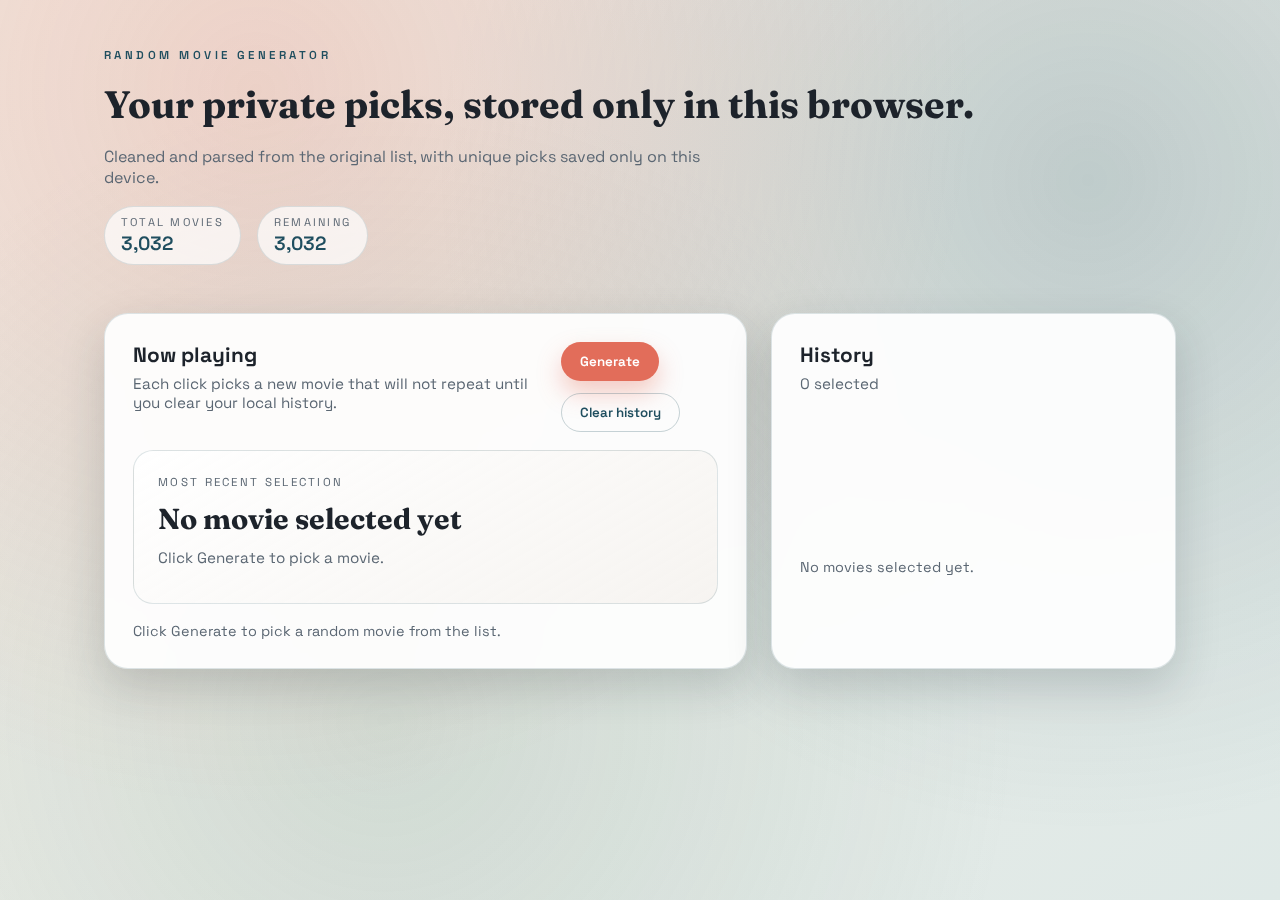
<file: local.html>
<!doctype html>
<html lang="en">
  <head>
    <meta charset="utf-8" />
    <meta name="viewport" content="width=device-width, initial-scale=1" />
    <title>Random Movie Generator (Local)</title>
    <link rel="stylesheet" href="styles.css" />
  </head>
  <body>
    <div class="backdrop" aria-hidden="true"></div>
    <header class="hero">
      <div class="eyebrow">Random Movie Generator</div>
      <h1>Your private picks, stored only in this browser.</h1>
      <p class="lead">
        Cleaned and parsed from the original list, with unique picks saved only
        on this device.
      </p>
      <div class="stats">
        <div class="stat">
          <span class="stat-label">Total movies</span>
          <span class="stat-value" id="total-count">--</span>
        </div>
        <div class="stat">
          <span class="stat-label">Remaining</span>
          <span class="stat-value" id="remaining-count">--</span>
        </div>
      </div>
    </header>

    <main class="layout">
      <section class="panel primary">
        <div class="panel-head">
          <div>
            <h2>Now playing</h2>
            <p class="panel-sub">
              Each click picks a new movie that will not repeat until you clear
              your local history.
            </p>
          </div>
          <div class="actions">
            <button class="btn primary" data-action="generate">Generate</button>
            <button class="btn ghost" data-action="clear">Clear history</button>
          </div>
        </div>

        <div class="movie-card" id="current-card">
          <div class="movie-label">Most recent selection</div>
          <h3 class="movie-title" id="movie-title">No movie selected yet</h3>
          <div class="movie-sub" id="movie-sub">
            Click Generate to pick a movie.
          </div>
          <div class="pill-row" id="movie-pills"></div>
        </div>
        <div class="status" id="status"></div>
      </section>

      <aside class="panel secondary">
        <div class="panel-head">
          <div>
            <h2>History</h2>
            <p class="panel-sub" id="history-count">0 selected</p>
          </div>
        </div>
        <ul class="history" id="history-list"></ul>
        <div class="empty-state" id="history-empty">
          No movies selected yet.
        </div>
      </aside>
    </main>

    <script src="movies.js" defer></script>
    <script src="local_app.js" defer></script>
  </body>
</html>
</file>
<file: styles.css>
@import url("https://fonts.googleapis.com/css2?family=Fraunces:opsz,wght@9..144,600;9..144,700&family=Space+Grotesk:wght@400;500;600&display=swap");

:root {
  --bg-start: #f2eee6;
  --bg-end: #dfe9e7;
  --card: rgba(255, 255, 255, 0.92);
  --text: #1d232b;
  --muted: #5b6773;
  --accent: #e26d5a;
  --accent-strong: #c95a47;
  --teal: #1f4e5f;
  --border: rgba(31, 78, 95, 0.15);
  --shadow: 0 18px 45px rgba(31, 42, 52, 0.18);
  --font-body: "Space Grotesk", "Helvetica Neue", Arial, sans-serif;
  --font-display: "Fraunces", "Times New Roman", serif;
}

*,
*::before,
*::after {
  box-sizing: border-box;
}

body {
  margin: 0;
  font-family: var(--font-body);
  color: var(--text);
  background: linear-gradient(140deg, var(--bg-start), var(--bg-end));
  min-height: 100vh;
}

.backdrop {
  position: fixed;
  inset: 0;
  pointer-events: none;
  background:
    radial-gradient(circle at 20% 10%, rgba(226, 109, 90, 0.22), transparent 55%),
    radial-gradient(circle at 85% 20%, rgba(31, 78, 95, 0.2), transparent 50%),
    radial-gradient(circle at 30% 80%, rgba(104, 141, 121, 0.18), transparent 55%);
  z-index: -1;
}

.hero {
  max-width: 1120px;
  margin: 0 auto;
  padding: 48px 24px 24px;
  display: grid;
  gap: 18px;
  animation: float-in 0.8s ease both;
}

.eyebrow {
  text-transform: uppercase;
  letter-spacing: 0.3em;
  font-size: 0.72rem;
  font-weight: 600;
  color: var(--teal);
}

h1 {
  font-family: var(--font-display);
  font-size: clamp(2rem, 3vw, 2.9rem);
  margin: 0;
}

.lead {
  margin: 0;
  color: var(--muted);
  max-width: 640px;
}

.stats {
  display: flex;
  gap: 16px;
  flex-wrap: wrap;
}

.stat {
  background: rgba(255, 255, 255, 0.7);
  border: 1px solid var(--border);
  border-radius: 999px;
  padding: 8px 16px;
  display: grid;
  gap: 2px;
}

.stat-label {
  font-size: 0.7rem;
  text-transform: uppercase;
  letter-spacing: 0.2em;
  color: var(--muted);
}

.stat-value {
  font-size: 1.2rem;
  font-weight: 600;
  color: var(--teal);
}

.layout {
  max-width: 1120px;
  margin: 0 auto;
  padding: 24px 24px 64px;
  display: grid;
  grid-template-columns: minmax(0, 1.35fr) minmax(0, 0.85fr);
  gap: 24px;
}

.panel {
  background: var(--card);
  border-radius: 24px;
  border: 1px solid var(--border);
  padding: 28px;
  box-shadow: var(--shadow);
  backdrop-filter: blur(12px);
  display: grid;
  gap: 18px;
}

.panel-head {
  display: flex;
  justify-content: space-between;
  align-items: flex-start;
  gap: 16px;
}

.panel-sub {
  margin: 6px 0 0;
  color: var(--muted);
  font-size: 0.95rem;
}

h2 {
  margin: 0;
  font-size: 1.3rem;
}

.actions {
  display: flex;
  gap: 12px;
  flex-wrap: wrap;
}

.btn {
  border: 1px solid transparent;
  border-radius: 999px;
  padding: 10px 18px;
  font-weight: 600;
  cursor: pointer;
  font-family: var(--font-body);
  transition: transform 0.2s ease, box-shadow 0.2s ease;
}

.btn.primary {
  background: var(--accent);
  color: white;
  box-shadow: 0 12px 24px rgba(226, 109, 90, 0.35);
}

.btn.primary:hover {
  transform: translateY(-1px);
  box-shadow: 0 16px 32px rgba(226, 109, 90, 0.35);
}

.btn.ghost {
  background: transparent;
  color: var(--teal);
  border-color: rgba(31, 78, 95, 0.25);
}

.btn.ghost:hover {
  transform: translateY(-1px);
}

.btn:disabled {
  opacity: 0.6;
  cursor: not-allowed;
  transform: none;
  box-shadow: none;
}

.movie-card {
  border-radius: 20px;
  padding: 24px;
  background: linear-gradient(150deg, rgba(255, 255, 255, 0.95), rgba(244, 241, 237, 0.8));
  border: 1px solid rgba(31, 78, 95, 0.15);
  display: grid;
  gap: 12px;
  position: relative;
  overflow: hidden;
}

.movie-card.is-fresh {
  animation: pulse 0.45s ease;
}

.movie-label {
  text-transform: uppercase;
  font-size: 0.72rem;
  letter-spacing: 0.2em;
  color: var(--muted);
}

.movie-title {
  margin: 0;
  font-family: var(--font-display);
  font-size: 1.8rem;
}

.movie-sub {
  color: var(--muted);
  font-size: 0.95rem;
}

.pill-row {
  display: flex;
  flex-wrap: wrap;
  gap: 10px;
}

.pill {
  border-radius: 999px;
  padding: 6px 12px;
  font-size: 0.85rem;
  border: 1px solid rgba(31, 78, 95, 0.15);
  background: rgba(255, 255, 255, 0.8);
  color: var(--teal);
}

.pill[data-tone="accent"] {
  background: rgba(226, 109, 90, 0.16);
  color: var(--accent-strong);
  border-color: rgba(226, 109, 90, 0.35);
}

.status {
  color: var(--muted);
  font-size: 0.9rem;
}

.history {
  list-style: none;
  margin: 0;
  padding: 0;
  display: grid;
  gap: 12px;
  max-height: 440px;
  overflow-y: auto;
}

.history-item {
  padding: 12px 14px;
  border-radius: 16px;
  border: 1px solid rgba(31, 78, 95, 0.1);
  background: rgba(255, 255, 255, 0.8);
  display: grid;
  gap: 6px;
}

.history-title {
  font-weight: 600;
}

.history-meta {
  color: var(--muted);
  font-size: 0.85rem;
}

.history-id {
  font-size: 0.75rem;
  text-transform: uppercase;
  letter-spacing: 0.15em;
  color: var(--teal);
}

.empty-state {
  color: var(--muted);
  font-size: 0.9rem;
}

@keyframes float-in {
  from {
    opacity: 0;
    transform: translateY(12px);
  }
  to {
    opacity: 1;
    transform: translateY(0);
  }
}

@keyframes pulse {
  0% {
    transform: scale(0.98);
  }
  60% {
    transform: scale(1.01);
  }
  100% {
    transform: scale(1);
  }
}

@media (max-width: 900px) {
  .layout {
    grid-template-columns: 1fr;
  }

  .panel-head {
    flex-direction: column;
  }

  .actions {
    width: 100%;
  }

  .btn {
    width: 100%;
    justify-content: center;
  }
}

@media (prefers-reduced-motion: reduce) {
  * {
    animation: none !important;
    transition: none !important;
  }
}
</file>
